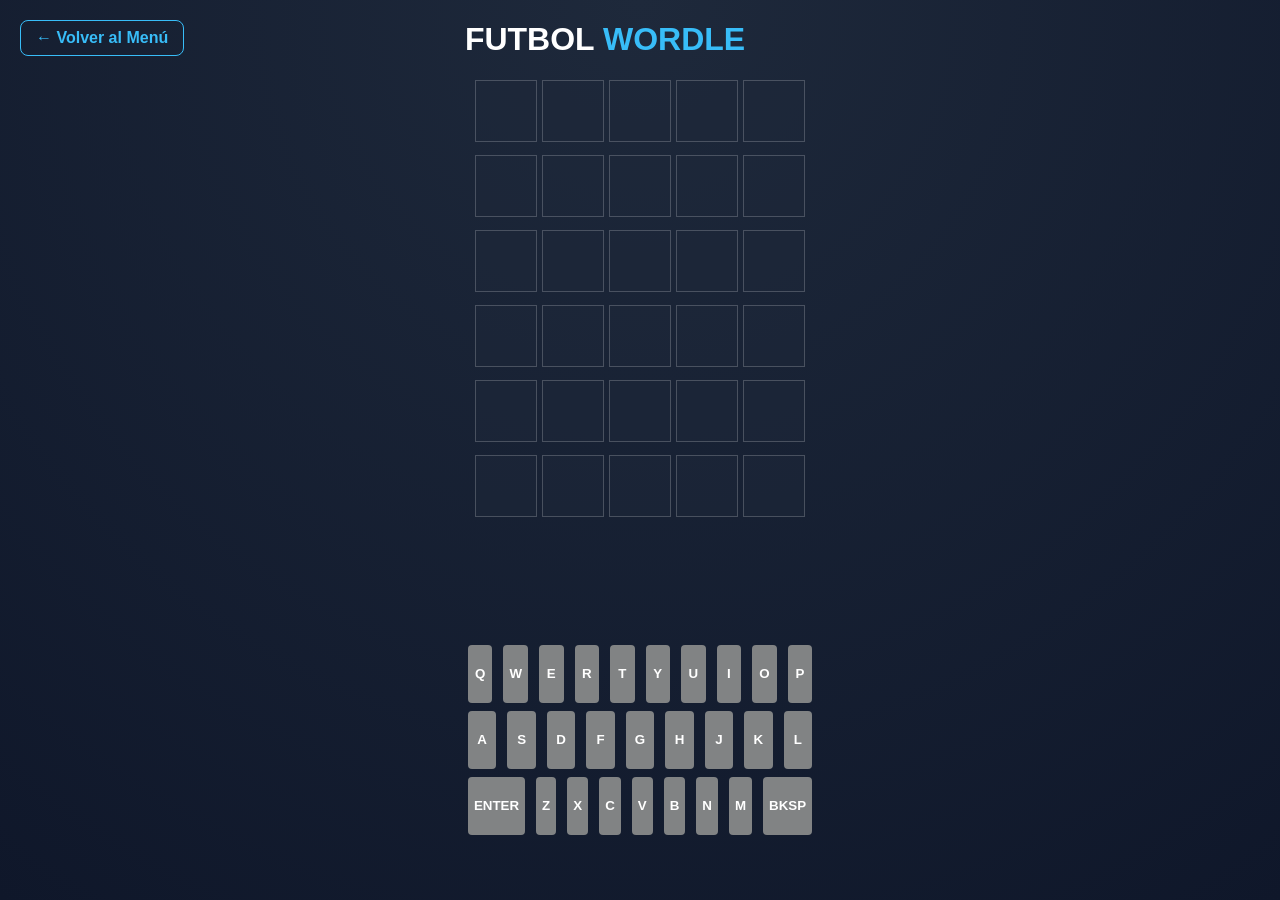
<file: index.html>
<!DOCTYPE html>
<html lang="es">
<head>
    <meta charset="UTF-8">
    <title>Futbol Wordle</title>
    <link rel="stylesheet" href="style.css">
</head>
<body>
    <a href="home.html" class="btn-volver">← Volver al Menú</a>  
    <div id="game-container">
        <header>
            <h1>FUTBOL <span class="highlight">WORDLE</span></h1>
        </header>

        <div id="board"></div>

        <div id="status-container"></div>

        <div id="keyboard">
    <div class="row">
        <button class="key" data-key="Q">Q</button><button class="key" data-key="W">W</button>
        <button class="key" data-key="E">E</button><button class="key" data-key="R">R</button>
        <button class="key" data-key="T">T</button><button class="key" data-key="Y">Y</button>
        <button class="key" data-key="U">U</button><button class="key" data-key="I">I</button>
        <button class="key" data-key="O">O</button><button class="key" data-key="P">P</button>
    </div>
    <div class="row">
        <button class="key" data-key="A">A</button><button class="key" data-key="S">S</button>
        <button class="key" data-key="D">D</button><button class="key" data-key="F">F</button>
        <button class="key" data-key="G">G</button><button class="key" data-key="H">H</button>
        <button class="key" data-key="J">J</button><button class="key" data-key="K">K</button>
        <button class="key" data-key="L">L</button>
    </div>
    <div class="row">
        <button class="key wide" data-key="ENTER">ENTER</button>
        <button class="key" data-key="Z">Z</button><button class="key" data-key="X">X</button>
        <button class="key" data-key="C">C</button><button class="key" data-key="V">V</button>
        <button class="key" data-key="B">B</button><button class="key" data-key="N">N</button>
        <button class="key" data-key="M">M</button>
        <button class="key wide" data-key="BACKSPACE">BKSP</button>
    </div>
</div>
    </div>
    <script src="script.js"></script>
    <div id="result-modal" class="modal">
    <div class="modal-content">
        <span class="close-btn">&times;</span>
        <h2 id="modal-title">¡GOOOL! 👑</h2>
        <div id="modal-body">
            <p id="player-info"></p>
            <p id="game-status-icon"></p>
        </div>
        <button id="share-btn">Compartir</button>
    </div>
</div>
</body>
</html>
</file>
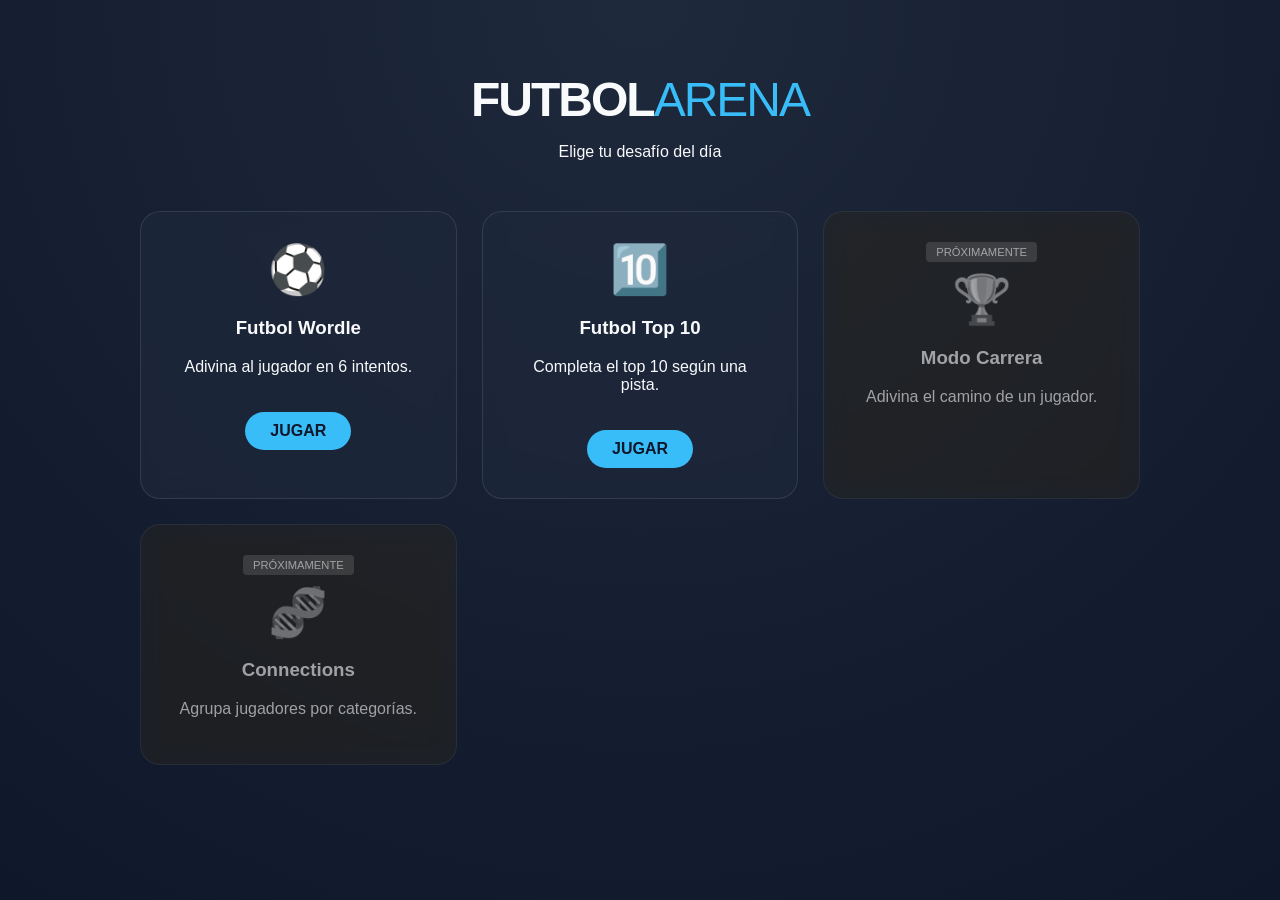
<file: home.html>
<!DOCTYPE html>
<html lang="es">
<head>
    <meta charset="UTF-8">
    <meta name="viewport" content="width=device-width, initial-scale=1.0">
    <title>Futbol Arena - Minijuegos</title>
    <link rel="stylesheet" href="home.css">
</head>
<body>
    <div class="container">
        <header>
            <h1 class="logo">FUTBOL<span>ARENA</span></h1>
            <p class="subtitle">Elige tu desafío del día</p>
        </header>

        <main class="grid-juegos">
            <a href="index.html" class="card-juego">
                <div class="card-content">
                    <div class="icon">⚽</div>
                    <h3>Futbol Wordle</h3>
                    <p>Adivina al jugador en 6 intentos.</p>
                    <span class="btn-jugar">JUGAR</span>
                </div>
            </a>

            <a href="top10.html" class="card-juego">
                <div class="card-content">
                    <div class="icon">🔟</div>
                    <h3>Futbol Top 10</h3>
                    <p>Completa el top 10 según una pista.</p>
                    <span class="btn-jugar">JUGAR</span>
                </div>
            </a>

            <div class="card-juego locked">
                <div class="card-content">
                    <div class="badge">PRÓXIMAMENTE</div>
                    <div class="icon">🏆</div>
                    <h3>Modo Carrera</h3>
                    <p>Adivina el camino de un jugador.</p>
                </div>
            </div>

            <div class="card-juego locked">
                <div class="card-content">
                    <div class="badge">PRÓXIMAMENTE</div>
                    <div class="icon">🧬</div>
                    <h3>Connections</h3>
                    <p>Agrupa jugadores por categorías.</p>
                </div>
            </div>
        </main>
    </div>
</body>
</html>
</file>
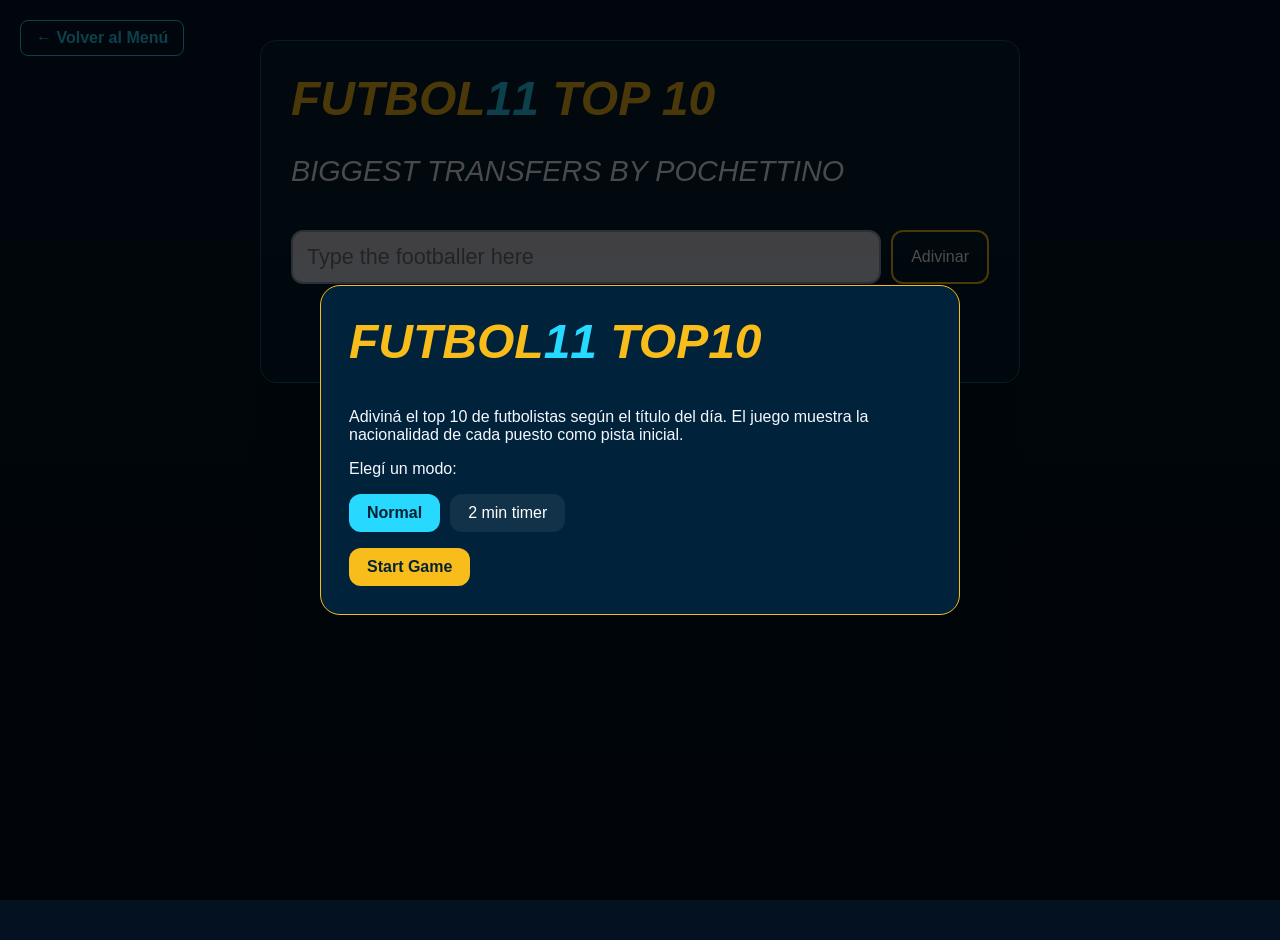
<file: top10.html>
<!DOCTYPE html>
<html lang="es">
<head>
    <meta charset="UTF-8">
    <meta name="viewport" content="width=device-width, initial-scale=1.0">
    <title>Futbol Top 10</title>
    <link rel="stylesheet" href="top10.css">
</head>
<body>
    <a href="home.html" class="btn-volver">← Volver al Menú</a>

    <main class="top10-container">
        <h1 class="logo">FUTBOL<span>11</span> TOP 10</h1>
        <p class="challenge-title" id="challenge-title">Cargando desafío...</p>

        <section class="board" id="board"></section>

        <div class="controls">
            <input id="guess-input" type="text" placeholder="Type the footballer here" autocomplete="off">
            <button id="guess-btn" class="guess-btn">Adivinar</button>
        </div>

        <div class="status" id="status"></div>
        <div class="timer" id="timer"></div>
    </main>

    <div class="overlay" id="intro-overlay">
        <div class="intro-card">
            <h2>FUTBOL<span>11</span> TOP10</h2>
            <p>
                Adiviná el top 10 de futbolistas según el título del día.
                El juego muestra la nacionalidad de cada puesto como pista inicial.
            </p>
            <p>Elegí un modo:</p>
            <div class="mode-row">
                <button class="mode-btn active" data-mode="normal">Normal</button>
                <button class="mode-btn" data-mode="timed">2 min timer</button>
            </div>
            <button id="start-btn" class="start-btn">Start Game</button>
        </div>
    </div>

    <script src="top10.js"></script>
</body>
</html>
</file>
<file: style.css>
:root {
    --bg-color: #0f172a;
    --accent-color: #38bdf8; /* El celeste neón */
}

body {
    background: radial-gradient(circle at top, #1e293b 0%, #0f172a 100%);
    color: white;
    font-family: 'Segoe UI', sans-serif;
    display: flex;
    flex-direction: column;
    align-items: center;
    margin: 0;
    min-height: 100vh;
}

.btn-volver {
    position: absolute;
    top: 20px;
    left: 20px;
    color: var(--accent-color);
    text-decoration: none;
    font-weight: bold;
    border: 1px solid var(--accent-color);
    padding: 8px 15px;
    border-radius: 8px;
    transition: 0.3s;
}

.btn-volver:hover {
    background: var(--accent-color);
    color: #0f172a;
}

#board {
    display: flex;
    flex-direction: column;
    gap: 5px;
    margin-top: 20px;
    align-items: center; /* Centra las filas */
}

.row {
    display: flex;
    justify-content: center;
    gap: 5px;
    width: 100%; /* Para que se adapte al contenedor */
}

.highlight {
    color: var(--accent-color);
}

.tile {
    width: 60px;
    height: 60px;
    border: 1px solid rgba(255, 255, 255, 0.2); /* Borde más sutil */
    display: flex;
    align-items: center;
    justify-content: center;
    font-size: 2rem;
    font-weight: bold;
    text-transform: uppercase;
    background: rgba(30, 41, 59, 0.5); /* Fondo semi-transparente */
}

/* Estas clases se aplicarán tanto a los cuadritos como a las teclas */
.correct { background-color: #538d4e !important; border: none; } 
.present { background-color: #b59f3b !important; border: none; }
.absent { background-color: #3a3a3c !important; border: none; }

/* Para que las letras del teclado resalten */
.key.correct, .key.present, .key.absent {
    color: white;
    transition: background-color 0.5s ease;
}
#keyboard {
    margin-top: 30px;
    width: 100%;
    max-width: 500px;
}

.row {
    display: flex;
    justify-content: center;
    margin-bottom: 8px;
    touch-action: manipulation;
}

.key {
    background-color: #818384;
    color: white;
    border: 0;
    border-radius: 4px;
    margin: 0 3px;
    height: 58px;
    flex: 1;
    font-weight: bold;
    cursor: pointer;
    text-transform: uppercase;
}

.key.wide {
    flex: 1.5;
}

/* Estilos del Modal */
.modal {
    display: none; /* Oculto por defecto */
    position: fixed;
    z-index: 1000;
    left: 0;
    top: 0;
    width: 100%;
    height: 100%;
    background-color: rgba(0,0,0,0.8);
    backdrop-filter: blur(5px);
}

.modal-content {
    background-color: #1e293b;
    margin: 15% auto;
    padding: 30px;
    border: 2px solid #f59e0b; /* Borde naranja/amarillo */
    border-radius: 15px;
    width: 320px;
    text-align: center;
    position: relative;
    box-shadow: 0 0 20px rgba(0,0,0,0.5);
}

.close-btn {
    position: absolute;
    right: 15px;
    top: 10px;
    font-size: 24px;
    cursor: pointer;
    color: #94a3b8;
}

#share-btn {
    background-color: #f59e0b;
    color: #0f172a;
    border: none;
    padding: 12px 25px;
    font-weight: bold;
    border-radius: 8px;
    cursor: pointer;
    margin-top: 20px;
    width: 100%;
}

#status-container {
    min-height: 80px; /* Mantiene el espacio para que el teclado no se mueva */
    display: flex;
    flex-direction: column;
    align-items: center;
    justify-content: center;
    margin: 10px 0;
    font-family: 'Segoe UI', sans-serif;
}

.status-main {
    font-size: 1.1rem;
    color: #ffffff;
    margin-bottom: 5px;
}

.status-player {
    font-size: 1.4rem;
    font-weight: bold;
    text-transform: uppercase;
}

.win-color { color: #538d4e; } /* Verde */
.lose-color { color: #e11d48; } /* Rojo/Rosa */

#share-btn:hover { background-color: #fbbf24; }

/* Clase para evitar que sigan escribiendo al terminar */
.game-over-active {
    pointer-events: none; /* Bloquea clics en el teclado virtual */
    opacity: 0.8;
}
</file>
<file: home.css>
:root {
    --bg-color: #0f172a; /* Azul pizarra muy profundo */
    --accent-color: #38bdf8; /* Celeste neón */
    --card-bg: rgba(30, 41, 59, 0.7);
    --text-main: #f8fafc;
}

body {
    background: radial-gradient(circle at top, #1e293b 0%, #0f172a 100%);
    color: var(--text-main);
    font-family: 'Segoe UI', sans-serif;
    margin: 0;
    min-height: 100vh;
}

.container {
    max-width: 1000px;
    margin: 0 auto;
    padding: 40px 20px;
    text-align: center;
}

.logo {
    font-size: 3rem;
    letter-spacing: -2px;
    margin-bottom: 5px;
}

.logo span {
    color: var(--accent-color);
    font-weight: 300;
}

/* Grilla de tarjetas */
.grid-juegos {
    display: grid;
    grid-template-columns: repeat(auto-fit, minmax(280px, 1fr));
    gap: 25px;
    margin-top: 50px;
}

.card-juego {
    background: var(--card-bg);
    border: 1px solid rgba(255, 255, 255, 0.1);
    border-radius: 20px;
    padding: 30px;
    text-decoration: none;
    color: inherit;
    transition: all 0.3s ease;
    backdrop-filter: blur(10px);
}

.card-juego:hover {
    transform: translateY(-10px);
    border-color: var(--accent-color);
    box-shadow: 0 0 20px rgba(56, 189, 248, 0.2);
}

.icon { font-size: 3rem; margin-bottom: 15px; }

.btn-jugar {
    display: inline-block;
    margin-top: 20px;
    padding: 10px 25px;
    background: var(--accent-color);
    color: #0f172a;
    font-weight: bold;
    border-radius: 50px;
}

/* Estilo para juegos bloqueados */
.locked {
    opacity: 0.6;
    filter: grayscale(1);
    cursor: not-allowed;
}

.badge {
    font-size: 0.7rem;
    background: #475569;
    padding: 4px 10px;
    border-radius: 4px;
    margin-bottom: 10px;
    display: inline-block;
}
</file>
<file: top10.css>
:root {
    --bg-color: #031120;
    --panel-color: #061f33;
    --line-color: #135b85;
    --accent-yellow: #f8bc1b;
    --accent-cyan: #27d8ff;
    --ok: #71d39f;
    --text: #f5f8ff;
}

* { box-sizing: border-box; }

body {
    margin: 0;
    min-height: 100vh;
    background: linear-gradient(180deg, #001425 0%, var(--bg-color) 100%);
    color: var(--text);
    font-family: 'Segoe UI', sans-serif;
}

.btn-volver {
    position: absolute;
    top: 20px;
    left: 20px;
    color: var(--accent-cyan);
    text-decoration: none;
    font-weight: bold;
    border: 1px solid var(--accent-cyan);
    padding: 8px 15px;
    border-radius: 8px;
}

.top10-container {
    width: min(760px, 92vw);
    margin: 40px auto;
    padding: 30px;
    border: 1px solid var(--line-color);
    border-radius: 16px;
    background: rgba(4, 29, 49, 0.9);
}

.logo {
    margin: 0 0 14px;
    font-size: clamp(2rem, 4vw, 3rem);
    color: var(--accent-yellow);
    font-style: italic;
}

.logo span {
    color: var(--accent-cyan);
}

.challenge-title {
    font-size: clamp(1.2rem, 2.5vw, 1.8rem);
    margin-bottom: 18px;
    font-style: italic;
}

.board {
    display: grid;
    gap: 8px;
}

.board-row {
    display: grid;
    grid-template-columns: 55px 52px 1fr;
    border: 1px solid var(--line-color);
    min-height: 38px;
}

.pos,
.flag,
.player-name {
    display: flex;
    align-items: center;
}

.pos {
    justify-content: center;
    border-right: 1px solid var(--line-color);
    font-size: 1.9rem;
    font-style: italic;
}

.flag {
    justify-content: center;
    font-size: 1.8rem;
    border-right: 1px solid var(--line-color);
}

.player-name {
    padding-left: 12px;
    font-size: 1.1rem;
    color: rgba(255, 255, 255, 0.25);
    text-transform: uppercase;
}

.player-name.found {
    color: #042133;
    background: var(--ok);
    font-weight: 700;
}

.player-name.missed {
    color: #ffd9d9;
    background: rgba(176, 44, 44, 0.55);
}

.controls {
    margin-top: 24px;
    display: flex;
    gap: 10px;
}

#guess-input {
    flex: 1;
    padding: 12px 14px;
    border-radius: 12px;
    border: 2px solid #8da0b8;
    font-size: 1.35rem;
    background: #d6d9e3;
}

.guess-btn {
    background: transparent;
    color: #fff;
    border: 2px solid var(--accent-yellow);
    border-radius: 12px;
    padding: 0 18px;
    font-size: 1rem;
    cursor: pointer;
}

.status, .timer {
    margin-top: 10px;
    min-height: 24px;
}

.overlay {
    position: fixed;
    inset: 0;
    background: rgba(0, 0, 0, 0.7);
    display: grid;
    place-items: center;
    padding: 20px;
}

.intro-card {
    width: min(640px, 95vw);
    background: #00233b;
    border: 1px solid var(--accent-yellow);
    border-radius: 20px;
    padding: 28px;
}

.intro-card h2 {
    margin-top: 0;
    font-size: 3rem;
    color: var(--accent-yellow);
    font-style: italic;
}

.intro-card h2 span {
    color: var(--accent-cyan);
}

.mode-row {
    display: flex;
    gap: 10px;
    margin: 16px 0;
}

.mode-btn, .start-btn {
    border: none;
    cursor: pointer;
    border-radius: 12px;
    padding: 10px 18px;
    font-size: 1rem;
}

.mode-btn {
    background: #123249;
    color: white;
}

.mode-btn.active {
    background: var(--accent-cyan);
    color: #012034;
    font-weight: 700;
}

.start-btn {
    background: var(--accent-yellow);
    color: #062235;
    font-weight: 700;
}

@media (max-width: 620px) {
    .top10-container { padding: 18px; margin-top: 70px; }
    .board-row { grid-template-columns: 44px 44px 1fr; }
    .pos { font-size: 1.3rem; }
    .flag { font-size: 1.4rem; }
    #guess-input { font-size: 1.05rem; }
    .controls { flex-direction: column; }
}
</file>
